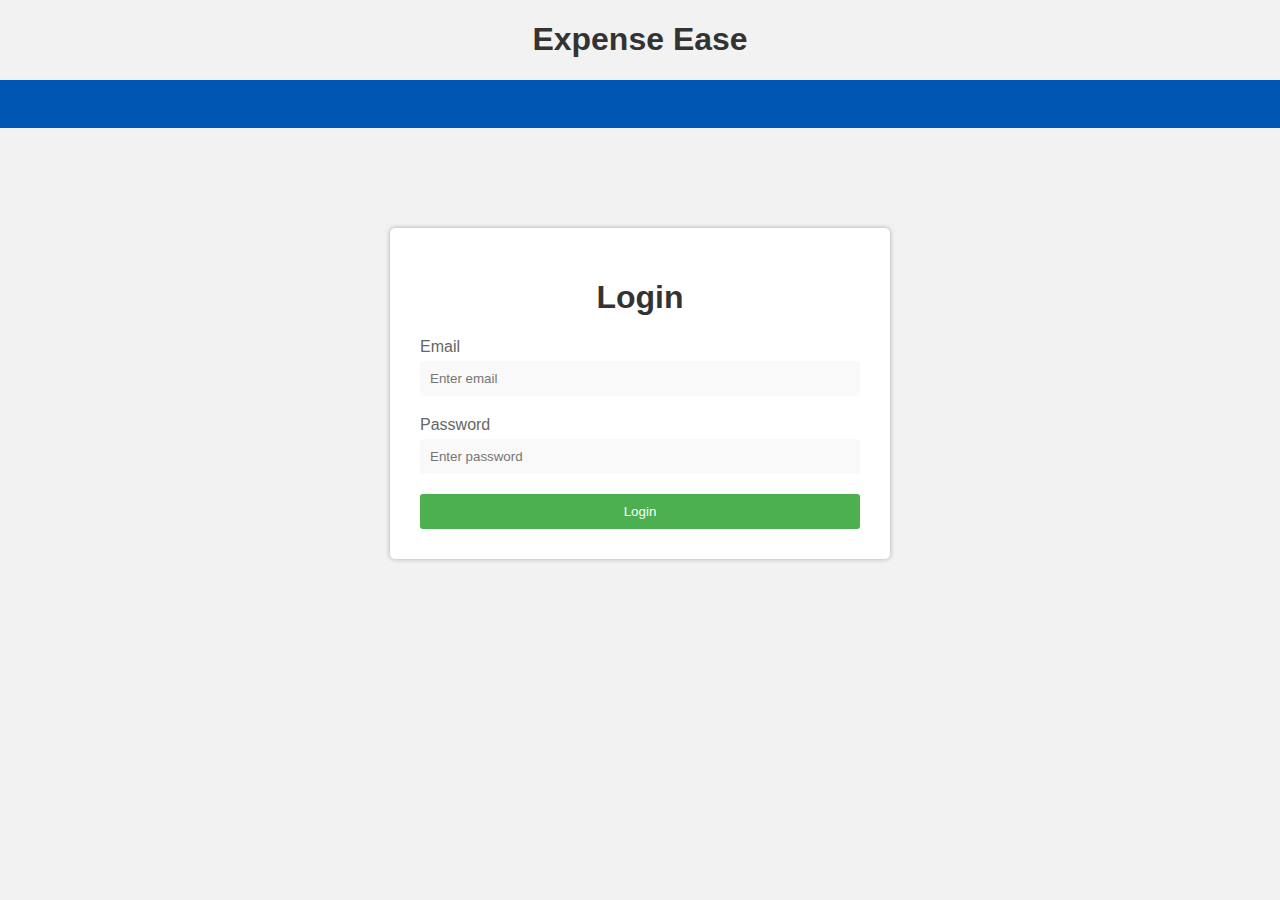
<file: src/index.html>
<!DOCTYPE html>
<html>
  <head>
    <title>Expense Tracker - Login</title>
    <style>
        * {
    box-sizing: border-box;
  }
  
  body {
    margin: 0;
    font-family: Arial, sans-serif;
    background-color: #f2f2f2;
  }

  nav {
    background-color: #0056B3;
    color: white;
    padding: 10px;
    display: flex;
    justify-content: space-between; 
    padding-bottom: 1cm;
  }
  
  nav a {
    color: white;
    text-decoration: none;
    margin-left: 20px;
  }
  
  
  .container {
    width: 500px;
    margin: 100px auto;
    background-color: #fff;
    padding: 30px;
    border-radius: 5px;
    box-shadow: 0px 0px 5px 0px rgba(0,0,0,0.3);
  }
  
  h1 {
    text-align: center;
    color: #333;
  }
  
  .form-control {
    margin-bottom: 20px;
  }
  
  label {
    display: block;
    margin-bottom: 5px;
    color: #666;
  }
  
  input[type="email"],
  input[type="password"] {
    width: 100%;
    padding: 10px;
    border: none;
    border-radius: 3px;
    background-color: #f9f9f9;
    color: #333;
  }
  
  .btn {
    display: block;
    width: 100%;
    padding: 10px;
    border: none;
    border-radius: 3px;
    background-color: #4CAF50;
    color: #fff;
    cursor: pointer;
    transition: background-color 0.3s ease;
  }
  
  .btn:hover {
    background-color: #3e8e41;
  }
  
    </style>
  </head>
  <body>
    <header>
        <h1>Expense Ease</h1>
      </header>
      <nav>
      </nav>
    <div class="container">
      <h1>Login</h1>
      <form id="login-form">
        <div class="form-control">
          <label for="email">Email</label>
          <input type="email" id="email" placeholder="Enter email">
        </div>
        <div class="form-control">
          <label for="password">Password</label>
          <input type="password" id="password" placeholder="Enter password">
        </div>
        <button type="submit" class="btn">Login</button>
      </form>
    </div>

    <script>
        const loginForm = document.querySelector('#login-form');

        loginForm.addEventListener('submit', (event) => {
          event.preventDefault();

          const email = loginForm.email.value;
          const password = loginForm.password.value;  
          
          if (email === 'user@gmail.com' && password === 'password'){
            window.location.href = 'main.html';
          }
          else{
            alert("Login UnSucessful");     
          }
        });
      </script>
  </body>
</html>
</file>
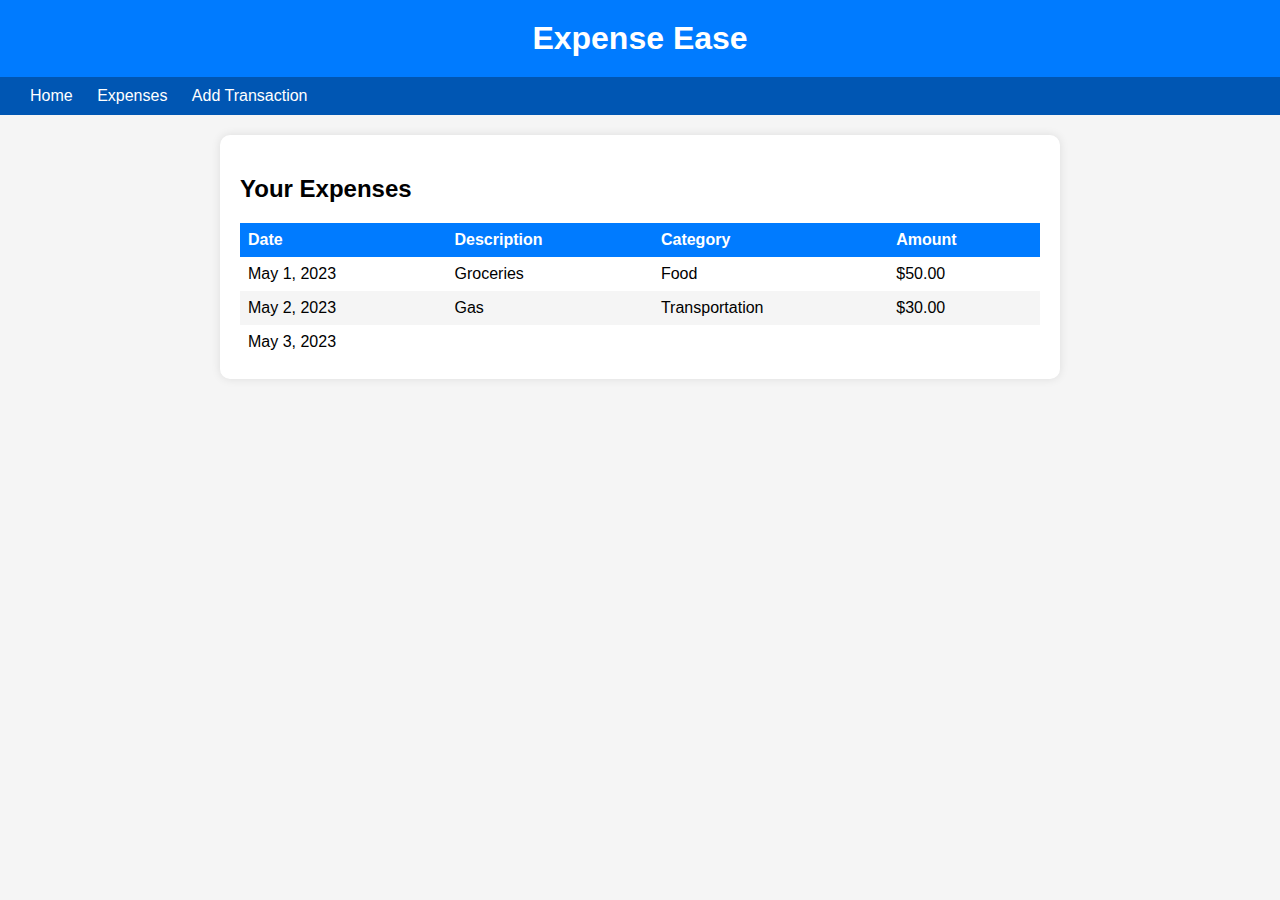
<file: src/main.html>
<!DOCTYPE html>
<html>
    <head>
        <meta charset="UTF-8">
        <title>Expense Tracker</title>
        <link rel="stylesheet" href="styles.css">
      </head>
  <body>
    <header>
      <h1>Expense Ease</h1>
    </header>
    <nav>
      <div>
        <a href="#">Home</a>
        <a href="#">Expenses</a>
        <a href="transaction.html">Add Transaction </a>
      </div>
    </nav>
    <div class="container">
      <h2>Your Expenses</h2>
      <table>
        <thead>
          <tr>
            <th>Date</th>
            <th>Description</th>
            <th>Category</th>
            <th>Amount</th>
          </tr>
        </thead>
        <tbody>
          <tr>
            <td>May 1, 2023</td>
            <td>Groceries</td>
            <td>Food</td>
            <td>$50.00</td>
          </tr>
          <tr>
            <td>May 2, 2023</td>
            <td>Gas</td>
            <td>Transportation</td>
            <td>$30.00</td>
          </tr>
          <tr>
            <td>May 3, 2023</
           </tr>
            </td>
           </tr>
    </body>
</html>
</file>
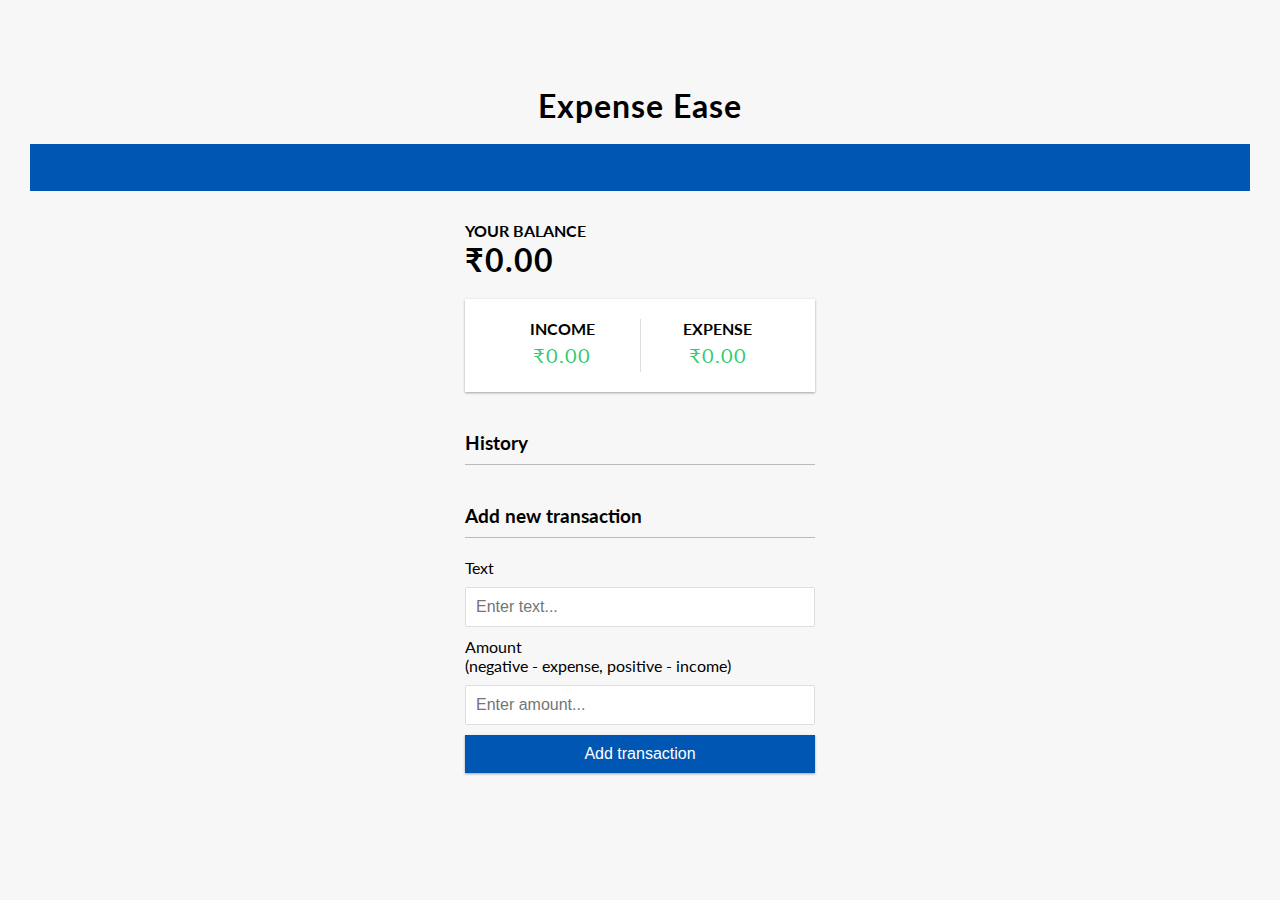
<file: src/transaction.html>
<!DOCTYPE html>
<html>
    <head>
        <meta charset="UTF-8">
        <title>Expense Tracker</title>
        <style>
            @import url('https://fonts.googleapis.com/css?family=Lato&display=swap');

:root {
  --box-shadow: 0 1px 3px rgba(0, 0, 0, 0.12), 0 1px 2px rgba(0, 0, 0, 0.24);
}

* {
  box-sizing: border-box;
}

body {
    background-color: #f7f7f7;
    display: flex;
    flex-direction: column;
    align-items: center;
    justify-content: center;
    min-height: 100vh;
    margin: 0;
    font-family: 'Lato', sans-serif;
}

#header {
        padding-top: 0.5cm;
        padding-bottom: 0.5cm;
}

nav {
    background-color: #0056B3;
    color: white;
    padding: 10px;
    display: flex;
    justify-content: space-between;
    padding-left: 32cm;
    padding-bottom: 1cm;
  }
  
  nav a {
    color: white;
    text-decoration: none;
    margin-left: 20px;
  }

.container {
    margin: 30px auto;
    width: 350px;
}

h1 {
    letter-spacing: 1px;
    margin: 0;
}

h3 {
    border-bottom: 1px solid #bbb;
    padding-bottom: 10px;
    margin: 40px 0 10px;
}

h4 {
    margin: 0;
    text-transform: uppercase;
}

.inc-exp-container {
    background-color: #fff;
    box-shadow: var(--box-shadow);
    padding: 20px;
    display: flex;
    justify-content: space-between;
    margin: 20px 0;
}

.inc-exp-container > div {
    flex: 1;
    text-align: center;
}

.inc-exp-container > div:first-of-type {
    border-right: 1px solid #dedede;
}

.money {
    font-size: 20px;
    letter-spacing: 1px;
    margin: 5px 0;
}

.money.plus {
    color: #2ecc71;
}

.money.minus {
    color: #2ecc71;
}

label {
    display: inline-block;
    margin: 10px 0;
}

input[type='text'],
input[type='number'] {
    border: 1px solid #dedede;
    border-radius: 2px;
    display: block;
    font-size: 16px;
    padding: 10px;
    width: 100%;
}

.btn {
    cursor: pointer;
    background-color: #0056B3;
    box-shadow: var(--box-shadow);
    color: #fff;
    border: 0;
    display: block;
    font-size: 16px;
    margin: 10px 0 30px;
    padding: 10px;
    width: 100%;
}

.btn:focus,
.delete-btn:focus {
    outline: 0;
}

.list {
    list-style: none;
    padding: 0;
    margin-bottom: 40px;
}

.list li {
    background-color: #fff;
    box-shadow: var(--box-shadow);
    color: #333;
    display: flex;
    justify-content: space-between;
    position: relative;
    padding: 10px;
    margin: 10px 0;
}

.list li.plus {
    border-right: 5px solid #2ecc71;
}

.list li.minus {
    border-right: 5px solid #c0392b;
}

.delete-btn {
    cursor: pointer;
    background-color: #e74c3c;
    border: 0;
    color: #fff;
    font-size: 20px;
    line-height: 20px;
    padding: 2px 5px;
    position: absolute;
    top: 50%;
    left: 0;
    transform: translate(-100%, -50%);
    opacity: 0;
    transition: opacity 0.3s ease;
}

.list li:hover .delete-btn {
    opacity: 1;
}
        </style>
      </head>
  <body>
    <header id="header">
        <h1>Expense Ease</h1>
    </header>
    <nav>
        
    </nav>
    <!-- <h2>Expense Ease</h2> -->

    <div class="container">
        <h4>Your Balance</h4>
        <h1 id="balance">₹0.00</h1>

        <div class="inc-exp-container">
            <div>
                <h4>Income</h4>
                <p id="money-plus" class="money plus">+₹0.00</p>
            </div>
            <div>
                <h4>Expense</h4>
                <p id="money-minus" class="money minus">-₹0.00</p>
            </div>
        </div>

        <h3>History</h3>
        <ul id="list" class="list">

        </ul>

        <h3>Add new transaction</h3>
        <form id="form">
            <div class="form-control">
                <label for="text">Text</label>
                <input type="text" id="text" placeholder="Enter text..." />
            </div>
            <div class="form-control">
                <label for="amount"
                >Amount <br />
                (negative - expense, positive - income)</label>
            <input type="number" id="amount" placeholder="Enter amount..." />
            </div>
            <button class="btn">Add transaction</button>
        </form>
    </div>
    
    <script src="transaction.js"></script>
</body>
</html>
</file>
<file: src/styles.css>
body {
    font-family: Arial, sans-serif;
    margin: 0;
    padding: 0;
    background-color: #F5F5F5;
  }
  
  header {
    background-color: #007BFF;
    color: white;
    padding: 20px;
    text-align: center;
  }
  
  h1 {
    margin: 0;
  }
  
  nav {
    background-color: #0056B3;
    color: white;
    padding: 10px;
    display: flex;
    justify-content: space-between;
  }
  
  nav a {
    color: white;
    text-decoration: none;
    margin-left: 20px;
  }
  
  .container {
    margin: 20px auto;
    max-width: 800px;
    background-color: white;
    border-radius: 10px;
    box-shadow: 0 0 10px rgba(0,0,0,0.1);
    padding: 20px;
  }
  
  table {
    width: 100%;
    border-collapse: collapse;
  }
  
  th, td {
    text-align: left;
    padding: 8px;
  }
  
  th {
    background-color: #007BFF;
    color: white;
  }
  
  tr:nth-child(even) {
    background-color: #F5F5F5;
  }
  
  .button {
    background-color: #007BFF;
    border: none;
    color: white;
    padding: 10px;
    text-align: center;
    text-decoration: none;
    display: inline-block;
    font-size: 16px;
    margin-top: 10px;
    margin-right: 10px;
    border-radius: 5px;
    cursor: pointer;
  }
  
  .button:hover {
    background-color: #0056B3;
  }
</file>
